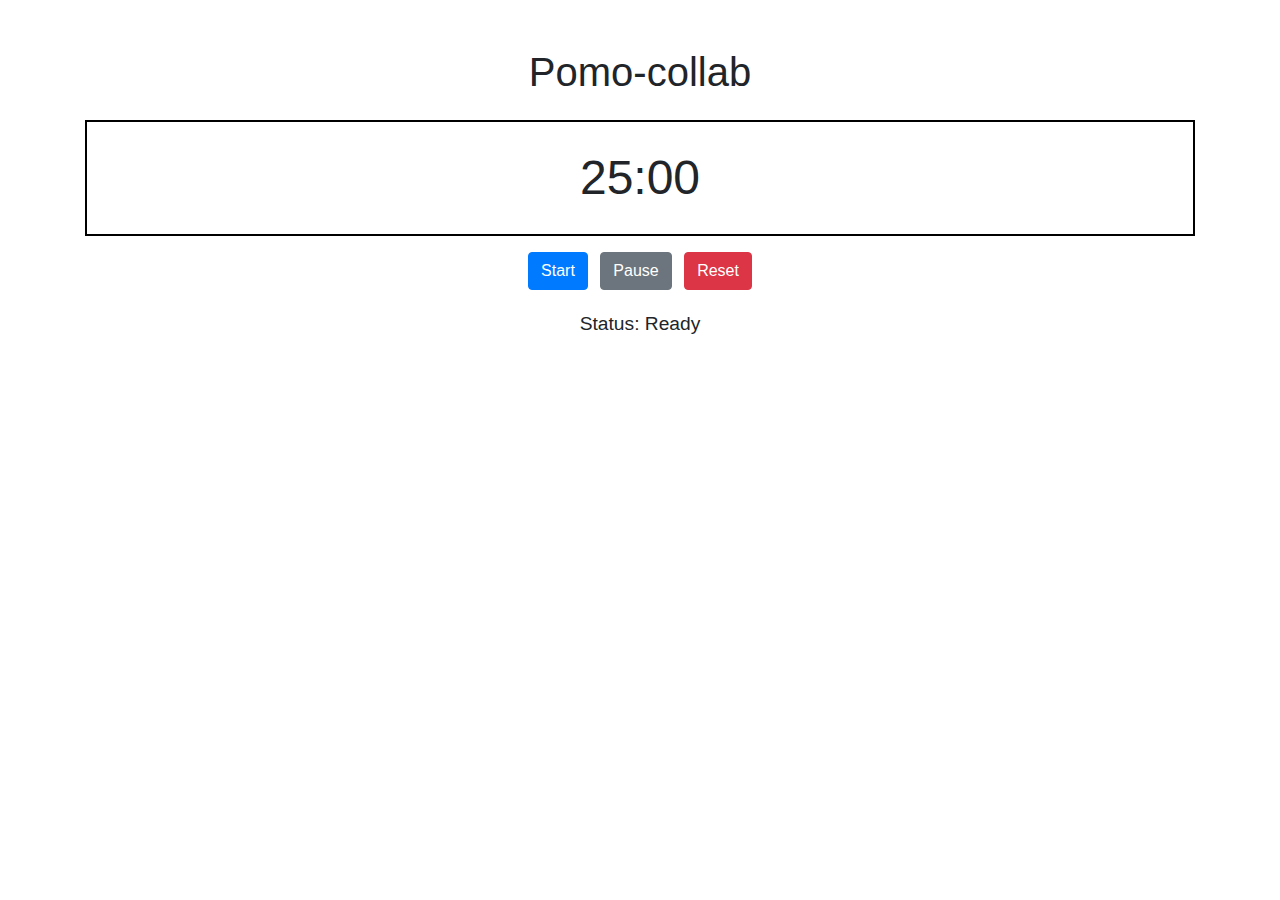
<file: index.html>
<!DOCTYPE html>
<html lang="en">
<head>
    <meta charset="UTF-8">
    <meta name="viewport" content="width=device-width, initial-scale=1.0">
    <title>Pomo-collab</title>
    <link rel="stylesheet" href="css/styles.css">
    <link href="https://maxcdn.bootstrapcdn.com/bootstrap/4.5.2/css/bootstrap.min.css" rel="stylesheet">
    <script src="https://ajax.googleapis.com/ajax/libs/jquery/3.5.1/jquery.min.js"></script>
    <script src="https://cdnjs.cloudflare.com/ajax/libs/popper.js/1.16.0/umd/popper.min.js"></script>
    <script src="https://maxcdn.bootstrapcdn.com/bootstrap/4.5.2/js/bootstrap.min.js"></script>

</head>
<body>
    <div class="container mt-5"> <!-- Bootstrap container -->
        <header class="text-center mb-4"> <!-- Centered header -->
            <h1>Pomo-collab</h1>
        </header>
        <main class="text-center"> <!-- Centered main content -->
            <div class="timer-display mb-3">
                25:00
            </div>
            <div class="controls mb-3">
                <!-- Use Bootstrap's button styles -->
                <button id="start" class="btn btn-primary mr-2">Start</button>
                <button id="pause" class="btn btn-secondary mr-2">Pause</button>
                <button id="reset" class="btn btn-danger">Reset</button>
            </div>
            <div class="status">
                Status: <span id="status-text">Ready</span>
            </div>
        </main>
    </div>
    <script src="js/script.js"></script>
    <audio id="alertSound" src="assets/audio/alert.wav" preload="auto"></audio>
</body>

</html>
</file>
<file: css/styles.css>
body {
    font-family: 'Arial', sans-serif;
    background-color: #f5f5f5;
}

.timer-display {
    font-size: 3rem;
    border: 2px solid black;
    padding: 20px 50px;
}


header {
    margin-bottom: 50px;
}

button:hover {
    background-color: #e0e0e0;
}

.status {
    margin-top: 20px;
    font-size: 1.2rem;
}
</file>
